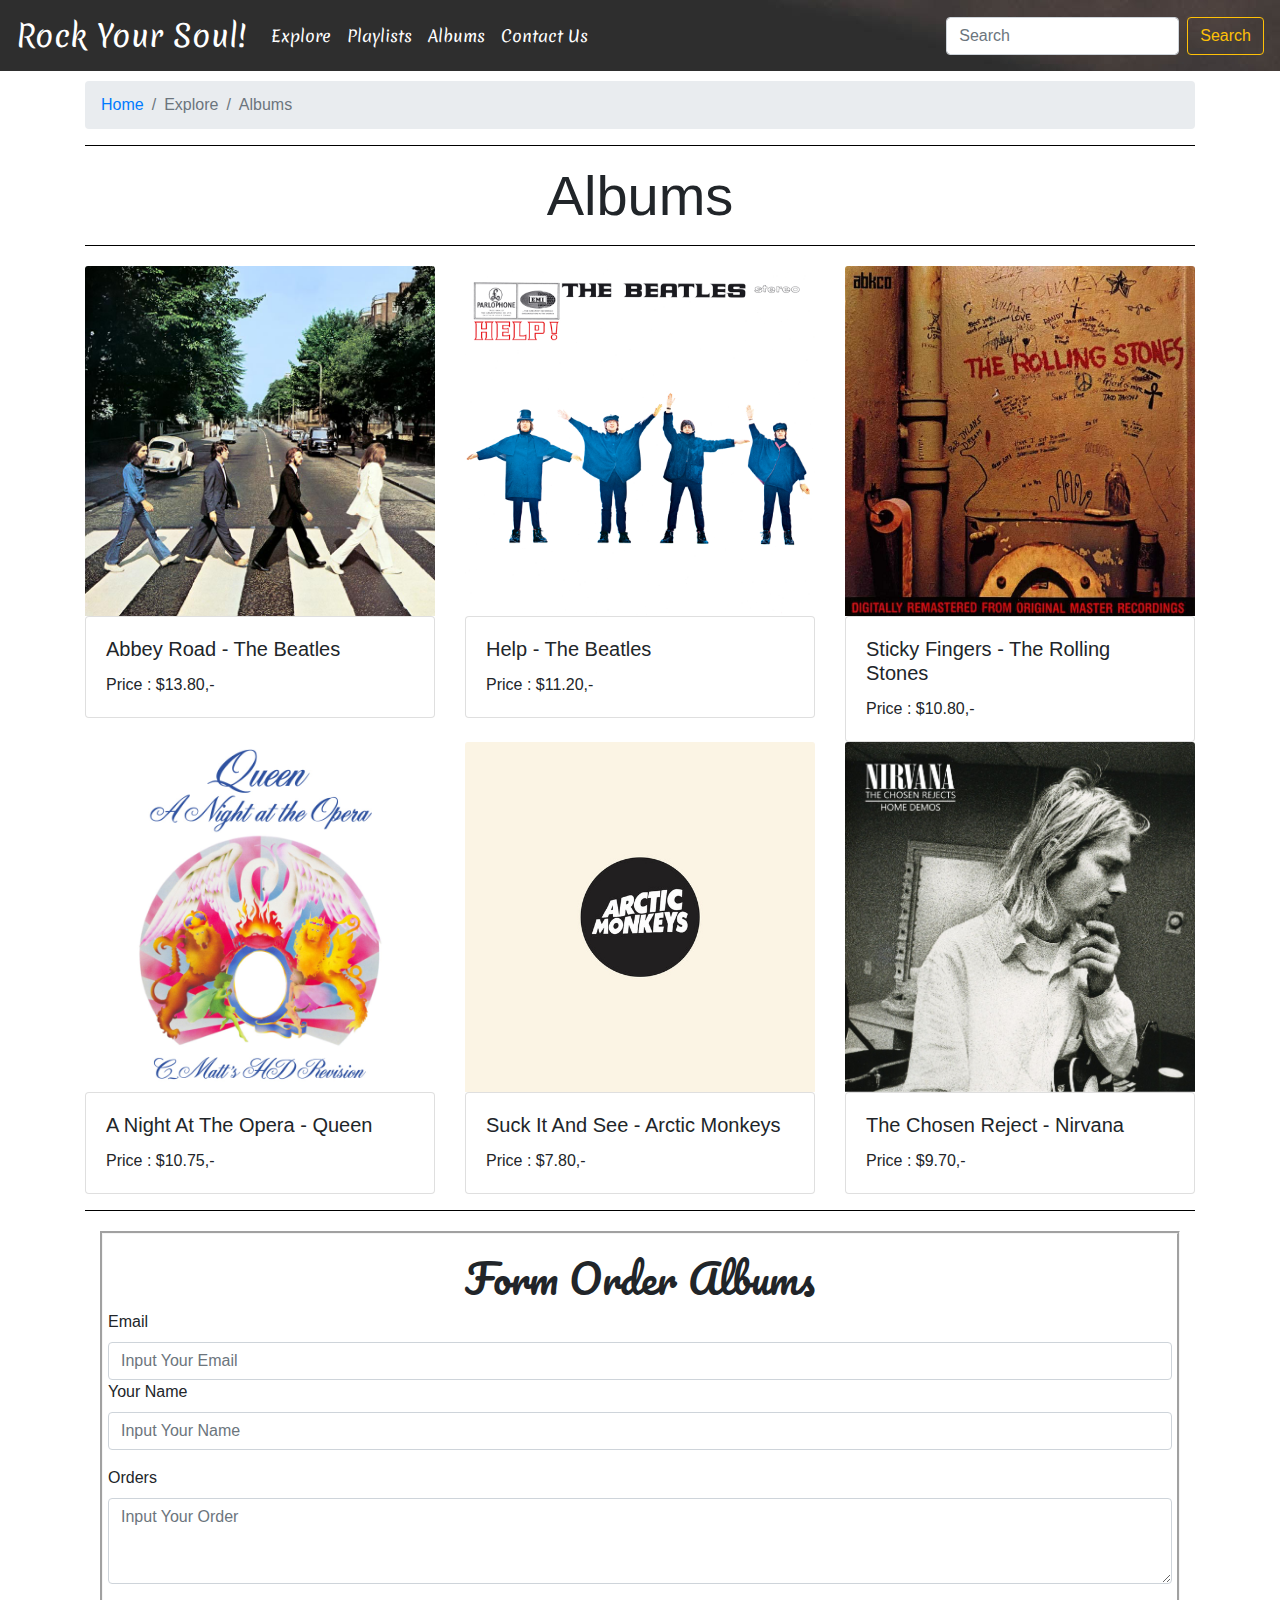
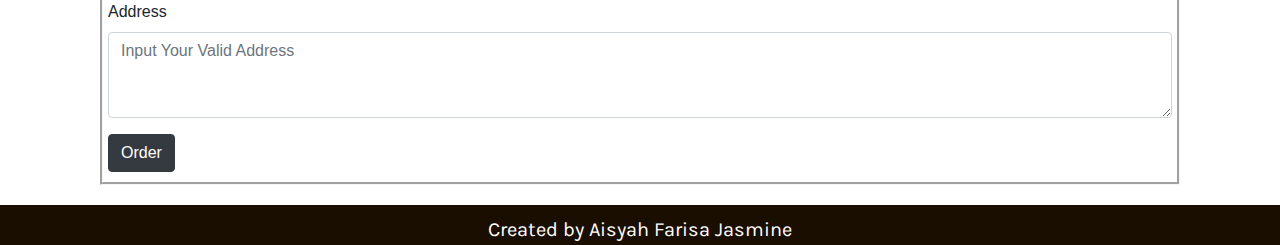
<file: Final Project-Master/page/album.html>
<!doctype html>
<html lang="en">

  <head>
    <!-- Required meta tags -->
    <meta charset="utf-8">
    <meta name="viewport" content="width=device-idth, initial-scale=1.0">
    <meta http-equiv="X-UA-Compatible" content="ie=edge">

    <!-- Bootstrap CSS -->
    <link rel="stylesheet" href="https://stackpath.bootstrapcdn.com/bootstrap/4.3.1/css/bootstrap.min.css" integrity="sha384-ggOyR0iXCbMQv3Xipma34MD+dH/1fQ784/j6cY/iJTQUOhcWr7x9JvoRxT2MZw1T" crossorigin="anonymous">
    <link rel="stylesheet" href="../assets/style.css">
    <link rel="stylesheet" href="../assets/animate.css">
    <link href="https://fonts.googleapis.com/css?family=Merienda" rel="stylesheet">
    <link href="https://fonts.googleapis.com/css?family=Dokdo|Karla|Pacifico" rel="stylesheet">

    
    <title>Final Project | Hacktiv8</title>
  </head>

  <body>
      <nav class="navbar navbar-expand-lg navbar-light" style="background-image: url('../img/disk.jpg')">
          <a class="navbar-brand" style="color: white; font-size: 30px" href="home.html">Rock Your Soul!</a>
          <button class="navbar-toggler" type="button" data-target="#mymenu" data-toggle="collapse" aria-controls="mymenu" aria-expanded="false">
              <span class="navbar-toggler-icon"></span>
              </button>
              <div class="collapse navbar-collapse" id="mymenu">
                  <div class="navbarnya">
                  <ul class="navbar-nav mr.auto">
                    <li class="nav.item">
                      <a href="index.html" class="nav-link" style="color: white">Explore</a>
                    </li>
                    <li class="nav.item">
                      <a href="playlist.html" class="nav-link" style="color: white">Playlists</a>
                    </li>
                    <li class="nav.item">
                      <a href="album.html" class="nav-link active" style="color: white">Albums</a>
                    </li>
                    <li class="nav.item">
                      <a href="contact.html" class="nav-link" style="color: white">Contact Us</a>
                    </li>
                  </ul>  			
                  </div>
                  </div>
              <form class="form-inline">
                <input class="form-control mr-sm-2" type="search" placeholder="Search" aria-label="Search">
                <button class="btn btn-outline-warning my-2 my-sm-0" type="submit">Search</button>
              </form>
        </nav>
        
        <div class="container">
                <nav aria-label="breadcrumb" style="margin-top: 10px;">
                        <ol class="breadcrumb">
                          <li class="breadcrumb-item"><a href="index.html">Home</a></li>
                          <li class="breadcrumb-item active" aria-current="page">Explore</li>
                          <li class="breadcrumb-item active" aria-current="page">Albums</li>
                        </ol>
                      </nav>
                      <hr size="40px" color="black">
                      <h1 class="display-4" style="text-align: center">Albums</h1>
                      <hr size="40px" color="black"> 

                      <div class="row" style="margin-top: 20px">
                            <div class="col-sm-4">
                                <img src="../img/road.jpg" class="card-img-top" alt="...">
                              <div class="card">
                                <div class="card-body">
                                  <h5 class="card-title">Abbey Road - The Beatles</h5>
                                  <p class="card-text">Price : $13.80,-</p>
                                </div>
                             </div>
                          </div>
                     
                            <div class="col-sm-4">
                                <img src="../img/help.jpg" class="card-img-top" alt="...">
                              <div class="card">
                                <div class="card-body">
                                  <h5 class="card-title">Help - The Beatles</h5>
                                  <p class="card-text">Price : $11.20,-</p>
                                </div>
                             </div>
                          </div>

                          <div class="col-sm-4">
                                <img src="../img/stick.jpg" class="card-img-top" alt="...">
                              <div class="card">
                                <div class="card-body">
                                  <h5 class="card-title">Sticky Fingers - The Rolling Stones</h5>
                                  <p class="card-text">Price : $10.80,-</p>
                                </div>
                             </div>
                          </div>

                          <div class="col-sm-4">
                                <img src="../img/opera.jpg" class="card-img-top" alt="...">
                              <div class="card">
                                <div class="card-body">
                                  <h5 class="card-title">A Night At The Opera - Queen</h5>
                                  <p class="card-text">Price : $10.75,-</p>
                                </div>
                             </div>
                          </div>

                          <div class="col-sm-4">
                                <img src="../img/suck.jpg" class="card-img-top" alt="...">
                              <div class="card">
                                <div class="card-body">
                                  <h5 class="card-title">Suck It And See - Arctic Monkeys</h5>
                                  <p class="card-text">Price : $7.80,-</p>
                                </div>
                             </div>
                          </div>

                          <div class="col-sm-4">
                                <img src="../img/rej.jpg" class="card-img-top" alt="...">
                              <div class="card">
                                <div class="card-body">
                                  <h5 class="card-title">The Chosen Reject - Nirvana</h5>
                                  <p class="card-text">Price : $9.70,- </p>
                                </div>
                             </div>
                          </div>
                    </div>

                    <hr size="40px" color="black"> 
                    <div class="container">
                            <div class="formnya">
                            <h1 class="animated infinite fadeInDown delay-1s" style="margin-top: 20px; text-align:center; font-size: 40px; font-family: 'Pacifico', cursive;">Form Order Albums</h1>
                           
                            <form action="https://formspree.io/eprasetianti@gmail.com" method="POST" />
                            
                                <label for="email">Email</label>
                                <input type="email" class="form-control" id="email" aria-describedby="emailHelp"
                                    placeholder="Input Your Email" name="email">
                            
                            <div class="form-group">
                                <label for="nama">Your Name</label>
                                <input type="nama" class="form-control" id="nama" aria-describedby="namaHelp"
                                    placeholder="Input Your Name" name="nama">
                            </div>

                            <div class="form-group">
                                    <label for="order">Orders</label>
                                    <textarea class="form-control" id="order" rows="3" placeholder="Input Your Order" name="order"></textarea>
                                      </div>
                            <div class="form-group">
                                    <label for="address">Address</label>
                                    <textarea class="form-control" id="address" rows="3" placeholder="Input Your Valid Address" name="address"></textarea>
                            </div>
                            <button type="submit" class="btn btn-dark" style="margin-bottom: 10px">Order</button>
                            </form>
                        </div>
                        </div>
    </div>

              <div class="footer">
                Created by Aisyah Farisa Jasmine
              </div>

            
    <!-- Optional JavaScript -->
    <!-- jQuery first, then Popper.js, then Bootstrap JS -->
    <script src="https://code.jquery.com/jquery-3.3.1.slim.min.js" integrity="sha384-q8i/X+965DzO0rT7abK41JStQIAqVgRVzpbzo5smXKp4YfRvH+8abtTE1Pi6jizo" crossorigin="anonymous"></script>
    <script src="https://cdnjs.cloudflare.com/ajax/libs/popper.js/1.14.7/umd/popper.min.js" integrity="sha384-UO2eT0CpHqdSJQ6hJty5KVphtPhzWj9WO1clHTMGa3JDZwrnQq4sF86dIHNDz0W1" crossorigin="anonymous"></script>
    <script src="https://stackpath.bootstrapcdn.com/bootstrap/4.3.1/js/bootstrap.min.js" integrity="sha384-JjSmVgyd0p3pXB1rRibZUAYoIIy6OrQ6VrjIEaFf/nJGzIxFDsf4x0xIM+B07jRM" crossorigin="anonymous"></script>
  </body>
</html>
</file>
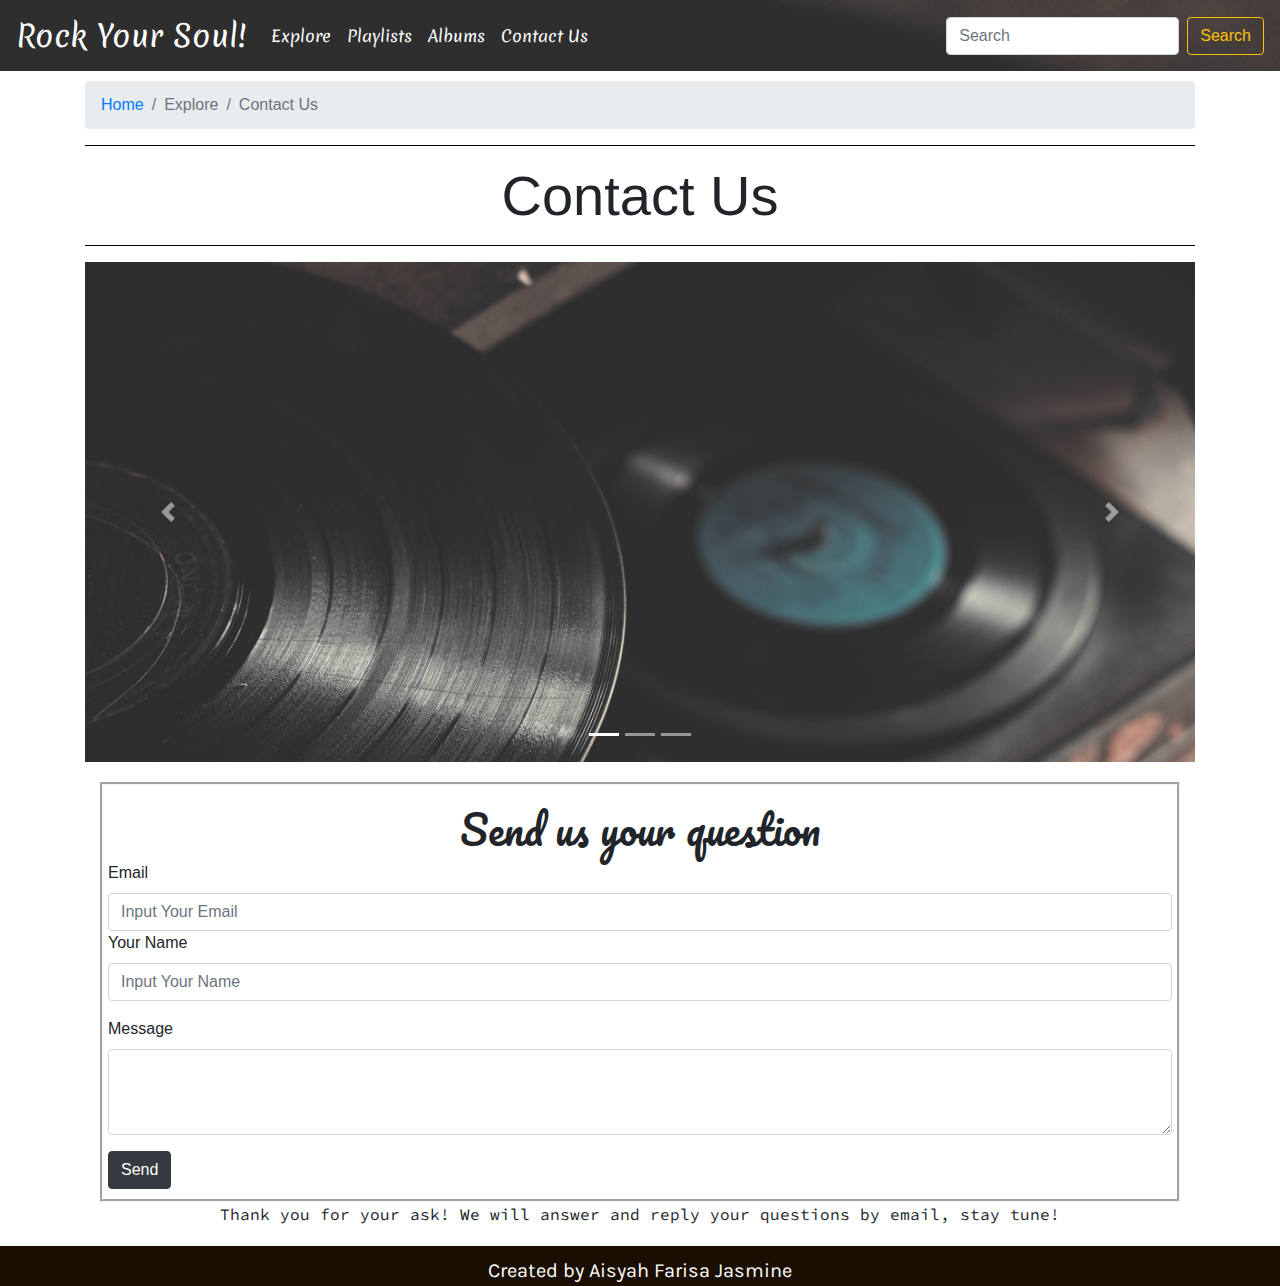
<file: Final Project-Master/page/contact.html>
<!doctype html>
<html lang="en">

  <head>
    <!-- Required meta tags -->
    <meta charset="utf-8">
    <meta name="viewport" content="width=device-idth, initial-scale=1.0">
    <meta http-equiv="X-UA-Compatible" content="ie=edge">

    <!-- Bootstrap CSS -->
    <link rel="stylesheet" href="https://stackpath.bootstrapcdn.com/bootstrap/4.3.1/css/bootstrap.min.css" integrity="sha384-ggOyR0iXCbMQv3Xipma34MD+dH/1fQ784/j6cY/iJTQUOhcWr7x9JvoRxT2MZw1T" crossorigin="anonymous">
    <link rel="stylesheet" href="../assets/style.css">
    <link rel="stylesheet" href="../assets/animate.css">
    <link href="https://fonts.googleapis.com/css?family=Merienda" rel="stylesheet">
    <link href="https://fonts.googleapis.com/css?family=Pacifico" rel="stylesheet">
    <link href="https://fonts.googleapis.com/css?family=Dokdo|Pacifico" rel="stylesheet">
    <link href="https://fonts.googleapis.com/css?family=Dokdo|Karla|Pacifico" rel="stylesheet">
    <link href="https://fonts.googleapis.com/css?family=Source+Code+Pro" rel="stylesheet">
    
    <title>Final Project | Dev Circle | Hacktiv8</title>
  </head>

  <body>
        <nav class="navbar navbar-expand-lg navbar-light" style="background-image: url('../img/disk.jpg')">
            <a class="navbar-brand" style="color: white; font-size: 30px" href="home.html">Rock Your Soul!</a>
            <button class="navbar-toggler" type="button" data-target="#mymenu" data-toggle="collapse" aria-controls="mymenu" aria-expanded="false">
                <span class="navbar-toggler-icon"></span>
                </button>
                <div class="collapse navbar-collapse" id="mymenu">
                  <div class="navbarnya">
                    <ul class="navbar-nav mr.auto">
                      <li class="nav.item">
                        <a href="index.html" class="nav-link" style="color: white">Explore</a>
                      </li>
                      <li class="nav.item">
                        <a href="playlist.html" class="nav-link" style="color: white">Playlists</a>
                      </li>
                      <li class="nav.item">
                        <a href="album.html" class="nav-link" style="color: white">Albums</a>
                      </li>
                      <li class="nav.item">
                        <a href="contact.html" class="nav-link active" style="color: white">Contact Us</a>
                      </li>
                    </ul> 
                    </div> 			
                    </div>
                <form class="form-inline">
                  <input class="form-control mr-sm-2" type="search" placeholder="Search" aria-label="Search">
                  <button class="btn btn-outline-warning my-2 my-sm-0" type="submit">Search</button>
                </form>
          </nav>
          <div class="container">
              <nav aria-label="breadcrumb" style="margin-top: 10px;">
                  <ol class="breadcrumb">
                    <li class="breadcrumb-item"><a href="index.html">Home</a></li>
                    <li class="breadcrumb-item active" aria-current="page">Explore</li>
                    <li class="breadcrumb-item active" aria-current="page">Contact Us</li>
                  </ol>
                </nav>
                <hr size="40px" color="black">
                <h1 class="display-4" style="text-align: center">Contact Us</h1>
                <hr size="40px" color="black"> 

                <div id="carouselExampleIndicators" class="carousel slide" data-ride="carousel">
                  <ol class="carousel-indicators">
                    <li data-target="#carouselExampleIndicators" data-slide-to="0" class="active"></li>
                    <li data-target="#carouselExampleIndicators" data-slide-to="1"></li>
                    <li data-target="#carouselExampleIndicators" data-slide-to="2"></li>
                  </ol>
                  <div class="carousel-inner">
                    <div class="carousel-item active">
                      <img src="../img/disk.jpg" class="d-block w-100" alt="...">
                    </div>
                    <div class="carousel-item">
                      <img src="../img/cd.jpg" class="d-block w-100" alt="...">
                    </div>
                    <div class="carousel-item">
                      <img src="../img/music.jpg" class="d-block w-100" alt="...">
                    </div>
                  </div>
                  <a class="carousel-control-prev" href="#carouselExampleIndicators" role="button" data-slide="prev">
                    <span class="carousel-control-prev-icon" aria-hidden="true"></span>
                    <span class="sr-only">Previous</span>
                  </a>
                  <a class="carousel-control-next" href="#carouselExampleIndicators" role="button" data-slide="next">
                    <span class="carousel-control-next-icon" aria-hidden="true"></span>
                    <span class="sr-only">Next</span>
                  </a>
                </div>

                  <div class="container">
                      <div class="formnya">
                      <h1 class="animated infinite fadeInDown delay-1s" style="margin-top: 20px; text-align:center; font-size: 40px; font-family: 'Pacifico', cursive;">Send us your question</h1>
                     
                      <form action="https://formspree.io/eprasetianti@gmail.com" method="POST" />
                      
                          <label for="email">Email</label>
                          <input type="email" class="form-control" id="email" aria-describedby="emailHelp"
                              placeholder="Input Your Email" name="email">
                      
                      <div class="form-group">
                          <label for="nama">Your Name</label>
                          <input type="nama" class="form-control" id="nama" aria-describedby="namaHelp"
                              placeholder="Input Your Name" name="nama">
                      </div>
                      <div class="form-group">
                        <label for="komen">Message</label>
                        <textarea class="form-control" id="komen" rows="3" name="koment"></textarea>
                      </div>
                      <button type="submit" class="btn btn-dark" style="margin-bottom: 10px;">Send</button>
                      </form>
                  </div>
                  </div>
                      <p style="font-family: 'Source Code Pro', monospace; text-align: center">Thank you for your ask! We will answer and reply your questions by email, stay tune!</p>
                  </div>

              <div class="footer">
                    Created by Aisyah Farisa Jasmine
                  </div>



<!-- Optional JavaScript -->
<!-- jQuery first, then Popper.js, then Bootstrap JS -->
<script src="https://code.jquery.com/jquery-3.3.1.slim.min.js" integrity="sha384-q8i/X+965DzO0rT7abK41JStQIAqVgRVzpbzo5smXKp4YfRvH+8abtTE1Pi6jizo" crossorigin="anonymous"></script>
<script src="https://cdnjs.cloudflare.com/ajax/libs/popper.js/1.14.7/umd/popper.min.js" integrity="sha384-UO2eT0CpHqdSJQ6hJty5KVphtPhzWj9WO1clHTMGa3JDZwrnQq4sF86dIHNDz0W1" crossorigin="anonymous"></script>
<script src="https://stackpath.bootstrapcdn.com/bootstrap/4.3.1/js/bootstrap.min.js" integrity="sha384-JjSmVgyd0p3pXB1rRibZUAYoIIy6OrQ6VrjIEaFf/nJGzIxFDsf4x0xIM+B07jRM" crossorigin="anonymous"></script>
</body>
</html>
</file>
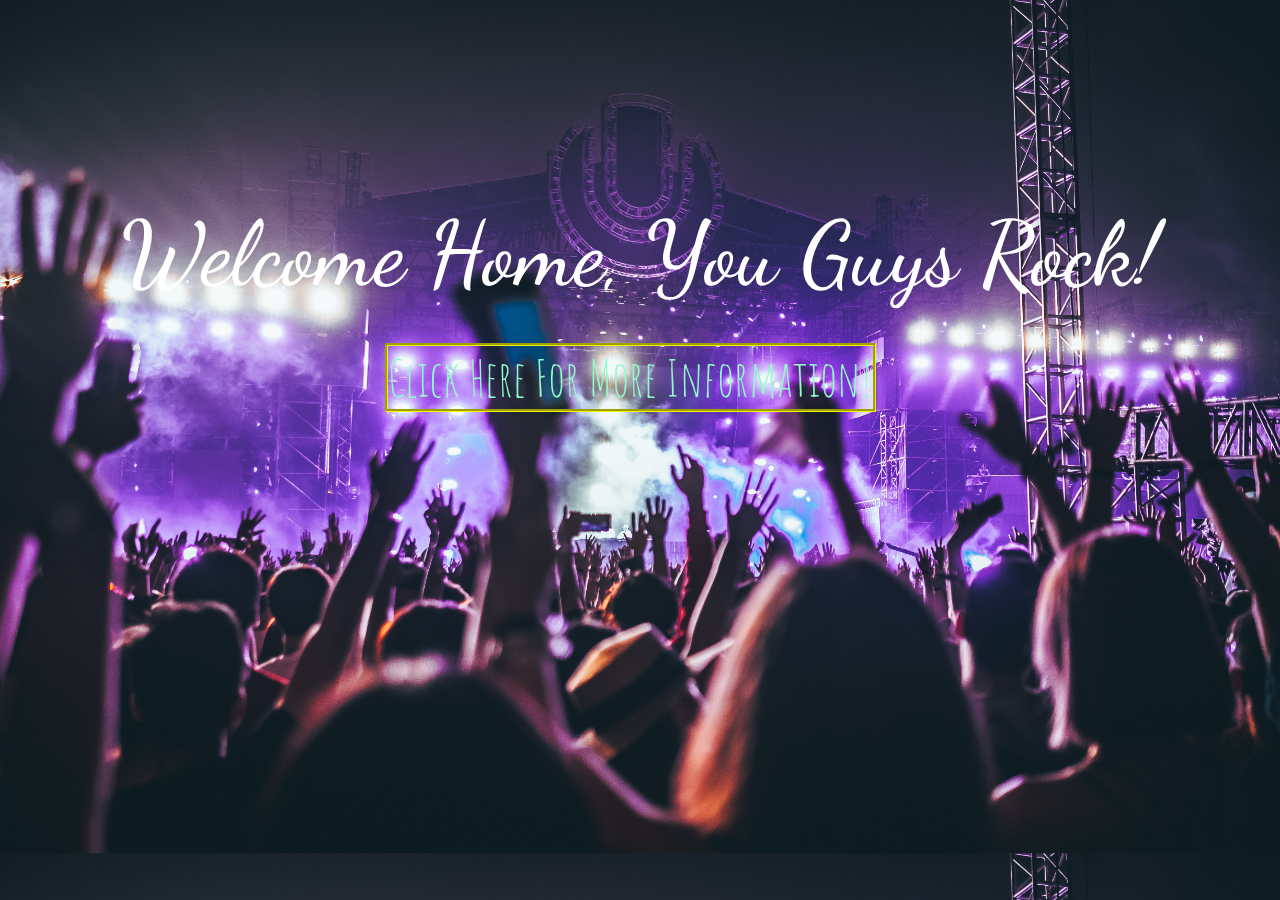
<file: Final Project-Master/page/home.html>
<!doctype html>
<html lang="en">

  <head>
    <!-- Required meta tags -->
    <meta charset="utf-8">
    <meta name="viewport" content="width=device-idth, initial-scale=1.0">
    <meta http-equiv="X-UA-Compatible" content="ie=edge">

    <!-- Bootstrap CSS -->
    <link rel="stylesheet" href="https://stackpath.bootstrapcdn.com/bootstrap/4.3.1/css/bootstrap.min.css" integrity="sha384-ggOyR0iXCbMQv3Xipma34MD+dH/1fQ784/j6cY/iJTQUOhcWr7x9JvoRxT2MZw1T" crossorigin="anonymous">
    <link rel="stylesheet" href="../assets/style2.css">
    <link rel="stylesheet" href="../assets/animate.css">
    <link href="https://fonts.googleapis.com/css?family=Amatic+SC" rel="stylesheet">
    <link href="https://fonts.googleapis.com/css?family=Dancing+Script" rel="stylesheet">

    
    <title>Final Project | Hacktiv8</title>
  </head>

  <body>
    <div class="container">
    <h1 class="animated zoomIn delay-1s">Welcome Home, You Guys Rock!</h1></br>
    <a href="index.html">Click Here For More Information!</a>
    </div>

    <!-- Optional JavaScript -->
    <!-- jQuery first, then Popper.js, then Bootstrap JS -->
    <script src="https://code.jquery.com/jquery-3.3.1.slim.min.js" integrity="sha384-q8i/X+965DzO0rT7abK41JStQIAqVgRVzpbzo5smXKp4YfRvH+8abtTE1Pi6jizo" crossorigin="anonymous"></script>
    <script src="https://cdnjs.cloudflare.com/ajax/libs/popper.js/1.14.7/umd/popper.min.js" integrity="sha384-UO2eT0CpHqdSJQ6hJty5KVphtPhzWj9WO1clHTMGa3JDZwrnQq4sF86dIHNDz0W1" crossorigin="anonymous"></script>
    <script src="https://stackpath.bootstrapcdn.com/bootstrap/4.3.1/js/bootstrap.min.js" integrity="sha384-JjSmVgyd0p3pXB1rRibZUAYoIIy6OrQ6VrjIEaFf/nJGzIxFDsf4x0xIM+B07jRM" crossorigin="anonymous"></script>
  </body>
</html>
</file>
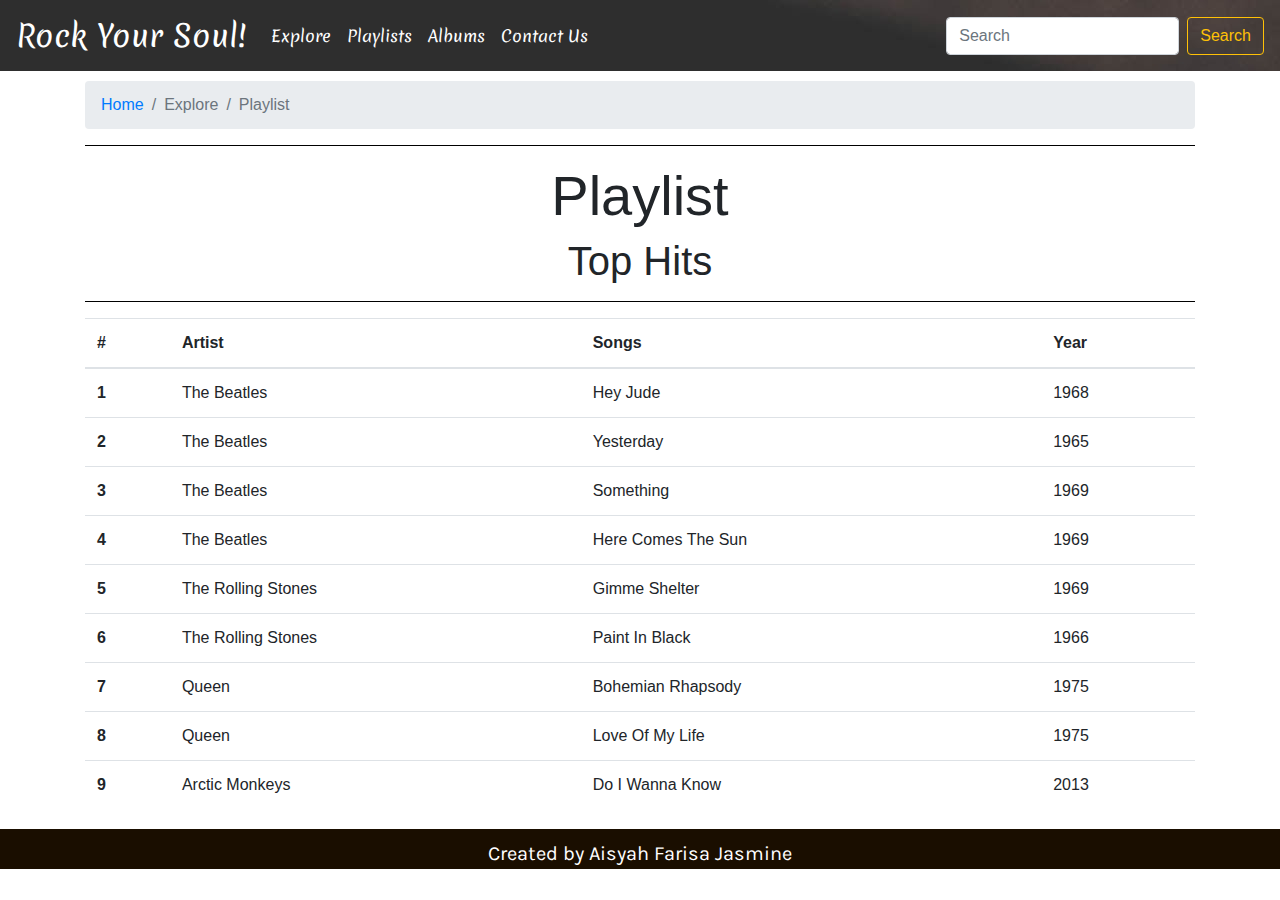
<file: Final Project-Master/page/playlist.html>
<!doctype html>
<html lang="en">

  <head>
    <!-- Required meta tags -->
    <meta charset="utf-8">
    <meta name="viewport" content="width=device-idth, initial-scale=1.0">
    <meta http-equiv="X-UA-Compatible" content="ie=edge">

    <!-- Bootstrap CSS -->
    <link rel="stylesheet" href="https://stackpath.bootstrapcdn.com/bootstrap/4.3.1/css/bootstrap.min.css" integrity="sha384-ggOyR0iXCbMQv3Xipma34MD+dH/1fQ784/j6cY/iJTQUOhcWr7x9JvoRxT2MZw1T" crossorigin="anonymous">
    <link rel="stylesheet" href="../assets/style.css">
    <link href="https://fonts.googleapis.com/css?family=Merienda" rel="stylesheet">
    <link href="https://fonts.googleapis.com/css?family=Dokdo|Karla|Pacifico" rel="stylesheet">
    <link rel="stylesheet" href="../assets/animate.css">

    
    <title>Final Project | Hacktiv8</title>
  </head>
  <body>

        <nav class="navbar navbar-expand-lg navbar-light" style="background-image: url('../img/disk.jpg')">
                <a class="navbar-brand" style="color: white; font-size: 30px" href="home.html">Rock Your Soul!</a>
                <button class="navbar-toggler" type="button" data-target="#mymenu" data-toggle="collapse" aria-controls="mymenu" aria-expanded="false">
                    <span class="navbar-toggler-icon"></span>
                    </button>
                    <div class="collapse navbar-collapse" id="mymenu">
                        <div class="navbarnya">
                        <ul class="navbar-nav mr.auto">
                          <li class="nav.item">
                            <a href="index.html" class="nav-link" style="color: white">Explore</a>
                          </li>
                          <li class="nav.item">
                            <a href="playlist.html" class="nav-link active" style="color: white">Playlists</a>
                          </li>
                          <li class="nav.item">
                            <a href="album.html" class="nav-link" style="color: white">Albums</a>
                          </li>
                          <li class="nav.item">
                            <a href="contact.html" class="nav-link" style="color: white">Contact Us</a>
                          </li>
                        </ul>  			
                        </div>
                        </div>
                    <form class="form-inline">
                      <input class="form-control mr-sm-2" type="search" placeholder="Search" aria-label="Search" onkeyup="searchfunc()">
                      <button class="btn btn-outline-warning my-2 my-sm-0" type="button" onclick="searchfunc()">Search</button>
                    </form>
              </nav>

              <div class="container">
                  <nav aria-label="breadcrumb" style="margin-top: 10px;">
                      <ol class="breadcrumb">
                        <li class="breadcrumb-item"><a href="index.html">Home</a></li>
                        <li class="breadcrumb-item active" aria-current="page">Explore</li>
                        <li class="breadcrumb-item active" aria-current="page">Playlist</li>
                      </ol>
                    </nav>
                    <hr size="40px" color="black">
                    <h1 class="display-4" style="text-align: center">Playlist</h1>
                    
                    <h1 class="animated infinite heartBeat delay-1s" style="text-align: center">Top Hits</h1>
                    <hr size="40px" color="black">
              
                    <table class="table table-hover">
                            <thead>
                              <tr>
                                <th scope="col">#</th>
                                <th scope="col">Artist</th>
                                <th scope="col">Songs</th>
                                <th scope="col">Year</th>
                              </tr>
                            </thead>
                            <tbody>
                              <tr>
                                <th scope="row">1</th>
                                <td>The Beatles</td>
                                <td>Hey Jude</td>
                                <td>1968</td>
                              </tr>
                              <tr>
                                <th scope="row">2</th>
                                <td>The Beatles</td>
                                <td>Yesterday</td>
                                <td>1965</td>
                              </tr>
                              <tr>
                                <th scope="row">3</th>
                                <td>The Beatles</td>
                                <td>Something</td>
                                <td>1969</td>
                              </tr>
                              <tr>
                                <th scope="row">4</th>
                                <td>The Beatles</td>
                                <td>Here Comes The Sun</td>
                                <td>1969</td>
                                </tr>
                                <tr>
                                <th scope="row">5</th>
                                <td>The Rolling Stones</td>
                                <td>Gimme Shelter</td>
                                <td>1969</td>
                                </tr> 
                                <tr>
                                <th scope="row">6</th>
                                <td>The Rolling Stones</td>
                                <td>Paint In Black</td>
                                <td>1966</td>
                                </tr> 
                                <tr>
                                <th scope="row">7</th>
                                <td>Queen</td>
                                <td>Bohemian Rhapsody</td>
                                <td>1975</td>
                                </tr>  
                                <tr>
                                <th scope="row">8</th>
                                <td>Queen</td>
                                <td>Love Of My Life</td>
                                <td>1975</td>
                                </tr> 
                                <tr>
                                <th scope="row">9</th>
                                <td>Arctic Monkeys</td>
                                <td>Do I Wanna Know</td>
                                <td>2013</td>
                                </tr>                           
                            </tbody>
                          </table>

              </div>
                          <div class="footer">
                                Created by Aisyah Farisa Jasmine</br>
                                Hacktiv8 Development Circle
                              </div>
      

    <!-- Optional JavaScript -->
    <!-- jQuery first, then Popper.js, then Bootstrap JS -->
    <script src="https://code.jquery.com/jquery-3.3.1.slim.min.js" integrity="sha384-q8i/X+965DzO0rT7abK41JStQIAqVgRVzpbzo5smXKp4YfRvH+8abtTE1Pi6jizo" crossorigin="anonymous"></script>
    <script src="https://cdnjs.cloudflare.com/ajax/libs/popper.js/1.14.7/umd/popper.min.js" integrity="sha384-UO2eT0CpHqdSJQ6hJty5KVphtPhzWj9WO1clHTMGa3JDZwrnQq4sF86dIHNDz0W1" crossorigin="anonymous"></script>
    <script src="https://stackpath.bootstrapcdn.com/bootstrap/4.3.1/js/bootstrap.min.js" integrity="sha384-JjSmVgyd0p3pXB1rRibZUAYoIIy6OrQ6VrjIEaFf/nJGzIxFDsf4x0xIM+B07jRM" crossorigin="anonymous"></script>
  </body>
</html>
</file>
<file: Final Project-Master/assets/style.css>
a.navbar-brand {
  font-family: 'Merienda', cursive;
}

.footer {
    background: #1a0e00;
    margin-top: 20px;
    font-size: 20px;
    color: white;
    text-align: center;
    padding-top: 10px;
    border: #1a0e00;
    height: 40px;
    font-family: 'Karla', sans-serif;
}

.tales {
    width: 100%;
  }

.carousel-inner{
    width:100%;
    height: 500px;
  }
.playlistnya {
    text-align: center;
    animation-duration: 3s;
    animation-delay: 2s;
    animation-iteration-count: infinite;
  }

  .navbarnya {
    font-family: 'Merienda', cursive;
  }

  .formnya {
    margin-top: 20px;
    border: groove whitesmoke;
    padding-right: 5px;
    padding-left: 5px;
    padding-bottom; 10px;
  }
</file>
<file: Final Project-Master/assets/style2.css>
body {
    margin: 0;
    padding: 0;
    background: url(../img/bg.jpg);
    background-size: cover;
    background-position: all;
  
  }

h1{
    font-family: 'Dancing Script', cursive; 
    text-align: center; 
    margin-top: 200px;
    color: white;
    font-size: 90px;
  }

a{
    font-family: 'Amatic SC', cursive;
    color: 	#93f9ca;
    font-size: 50px; 
    align: center;
    border-style: groove;
    border-color:	#f2f406;
    margin-left: 300px;
  }
</file>
